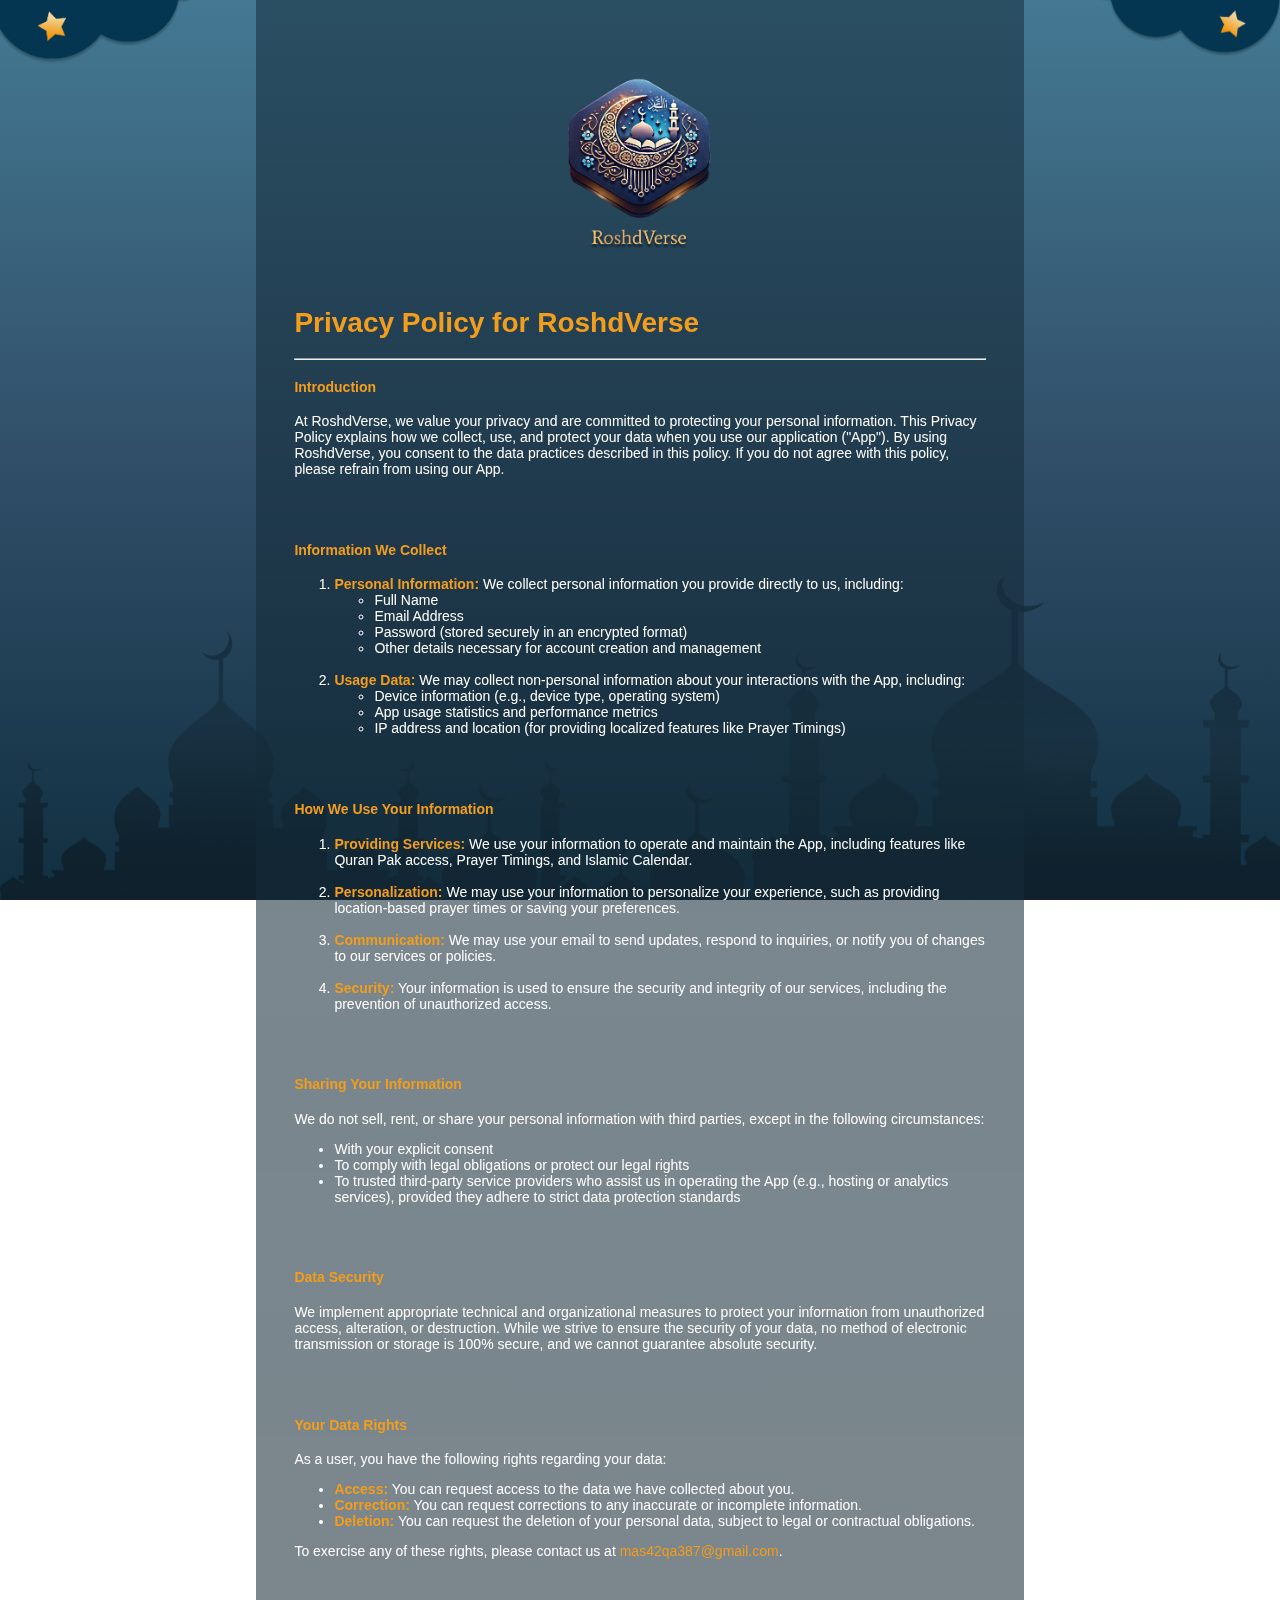
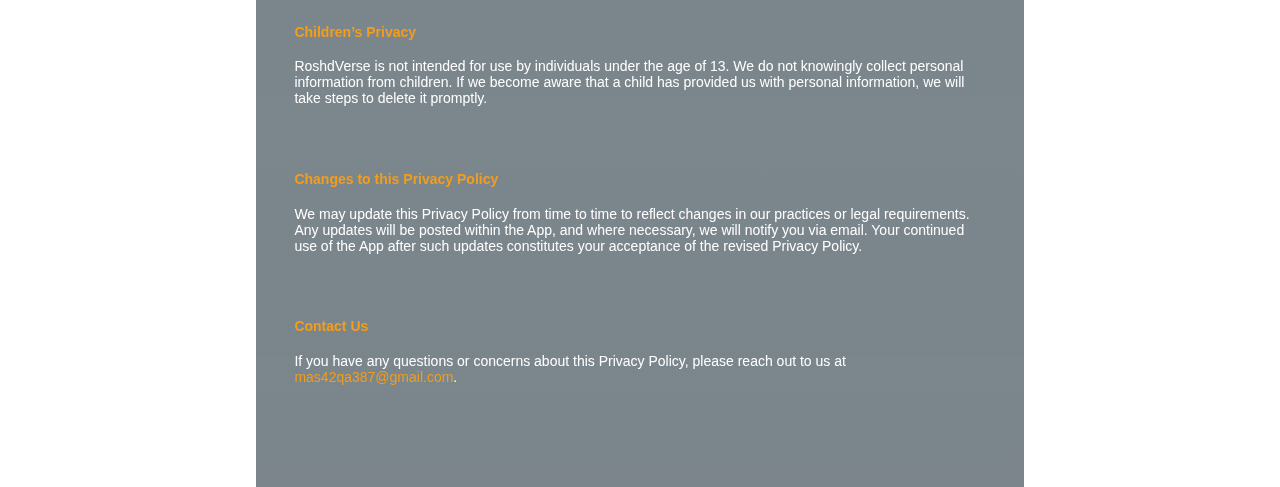
<file: index.html>
<!DOCTYPE html>
<html lang="en">

<head>

  <meta charset="utf-8">
  <meta content="width=device-width, initial-scale=1.0" name="viewport">
  <title>RoshdVerse - Privacy Policy</title>
  <meta name="description" content="Learn about the privacy policy of RoshdVerse, including how we handle your personal data, ensure security, and maintain transparency in our religious application.">
  <meta name="keywords" content="RoshdVerse Privacy Policy, Data Protection, User Privacy, Religious App Privacy, Personal Data Security, RoshdVerse Terms, Privacy Policy Compliance">
  <link href="assets/RoshdVerse.ico" rel="icon">
  <link href="style/style.css" rel="stylesheet">

</head>

<body>

    <div class="overlay"></div>

    <img src="assets/Sky Right.png" alt="Sky Right" class="right-sky">
    <img src="assets/Sky Left.png" alt="Sky Left" class="left-sky">

    <div  class="central-content">

    <div class="app-logo-container">
        <img  src="assets/RoshdVerse Logo.png"  class="app-logo"/> 
    </div>    

  
    <div class="app-content">

        <h1>Privacy Policy for RoshdVerse</h1>
        
        <hr>
        
        <h4>Introduction</h4>
        <p>
          At RoshdVerse, we value your privacy and are committed to protecting your personal information. This Privacy Policy explains how we collect, use, and protect your data when you use our application ("App"). By using RoshdVerse, you consent to the data practices described in this policy. If you do not agree with this policy, please refrain from using our App.
        </p>
        
        <br><br>
      
        <h4>Information We Collect</h4>
        <ol>
          <li><b>Personal Information:</b> 
            <span>We collect personal information you provide directly to us, including:</span>
            <ul>
              <li>Full Name</li>
              <li>Email Address</li>
              <li>Password (stored securely in an encrypted format)</li>
              <li>Other details necessary for account creation and management</li>
            </ul>
          </li>
          <br>
      
          <li><b>Usage Data:</b> 
            <span>We may collect non-personal information about your interactions with the App, including:</span>
            <ul>
              <li>Device information (e.g., device type, operating system)</li>
              <li>App usage statistics and performance metrics</li>
              <li>IP address and location (for providing localized features like Prayer Timings)</li>
            </ul>
          </li>
        </ol>
        
        <br><br>
        
        <h4>How We Use Your Information</h4>
        <ol>
          <li><b>Providing Services:</b> 
            <span>We use your information to operate and maintain the App, including features like Quran Pak access, Prayer Timings, and Islamic Calendar.</span>
          </li>
          <br>
      
          <li><b>Personalization:</b> 
            <span>We may use your information to personalize your experience, such as providing location-based prayer times or saving your preferences.</span>
          </li>
          <br>
      
          <li><b>Communication:</b> 
            <span>We may use your email to send updates, respond to inquiries, or notify you of changes to our services or policies.</span>
          </li>
          <br>
      
          <li><b>Security:</b> 
            <span>Your information is used to ensure the security and integrity of our services, including the prevention of unauthorized access.</span>
          </li>
        </ol>
        
        <br><br>
        
        <h4>Sharing Your Information</h4>
        <p>
          We do not sell, rent, or share your personal information with third parties, except in the following circumstances:
        </p>
        <ul>
          <li>With your explicit consent</li>
          <li>To comply with legal obligations or protect our legal rights</li>
          <li>To trusted third-party service providers who assist us in operating the App (e.g., hosting or analytics services), provided they adhere to strict data protection standards</li>
        </ul>
        
        <br><br>
      
        <h4>Data Security</h4>
        <p>
          We implement appropriate technical and organizational measures to protect your information from unauthorized access, alteration, or destruction. While we strive to ensure the security of your data, no method of electronic transmission or storage is 100% secure, and we cannot guarantee absolute security.
        </p>
        
        <br><br>
      
        <h4>Your Data Rights</h4>
        <p>
          As a user, you have the following rights regarding your data:
        </p>
        <ul>
          <li><b>Access:</b> You can request access to the data we have collected about you.</li>
          <li><b>Correction:</b> You can request corrections to any inaccurate or incomplete information.</li>
          <li><b>Deletion:</b> You can request the deletion of your personal data, subject to legal or contractual obligations.</li>
        </ul>
        <p>
          To exercise any of these rights, please contact us at <a href="mailto:mas42qa387@gmail.com">mas42qa387@gmail.com</a>.
        </p>
        
        <br><br>
      
        <h4>Children’s Privacy</h4>
        <p>
          RoshdVerse is not intended for use by individuals under the age of 13. We do not knowingly collect personal information from children. If we become aware that a child has provided us with personal information, we will take steps to delete it promptly.
        </p>
        
        <br><br>
      
        <h4>Changes to this Privacy Policy</h4>
        <p>
          We may update this Privacy Policy from time to time to reflect changes in our practices or legal requirements. Any updates will be posted within the App, and where necessary, we will notify you via email. Your continued use of the App after such updates constitutes your acceptance of the revised Privacy Policy.
        </p>
        
        <br><br>
      
        <h4>Contact Us</h4>
        <p>
          If you have any questions or concerns about this Privacy Policy, please reach out to us at <a href="mailto:mas42qa387@gmail.com">mas42qa387@gmail.com</a>.
        </p>
        
      </div>
       
    </div>
    
 <img src="assets/Mosques.png" alt="Footer Image" class="footer-image">
</body>

</html>
</file>
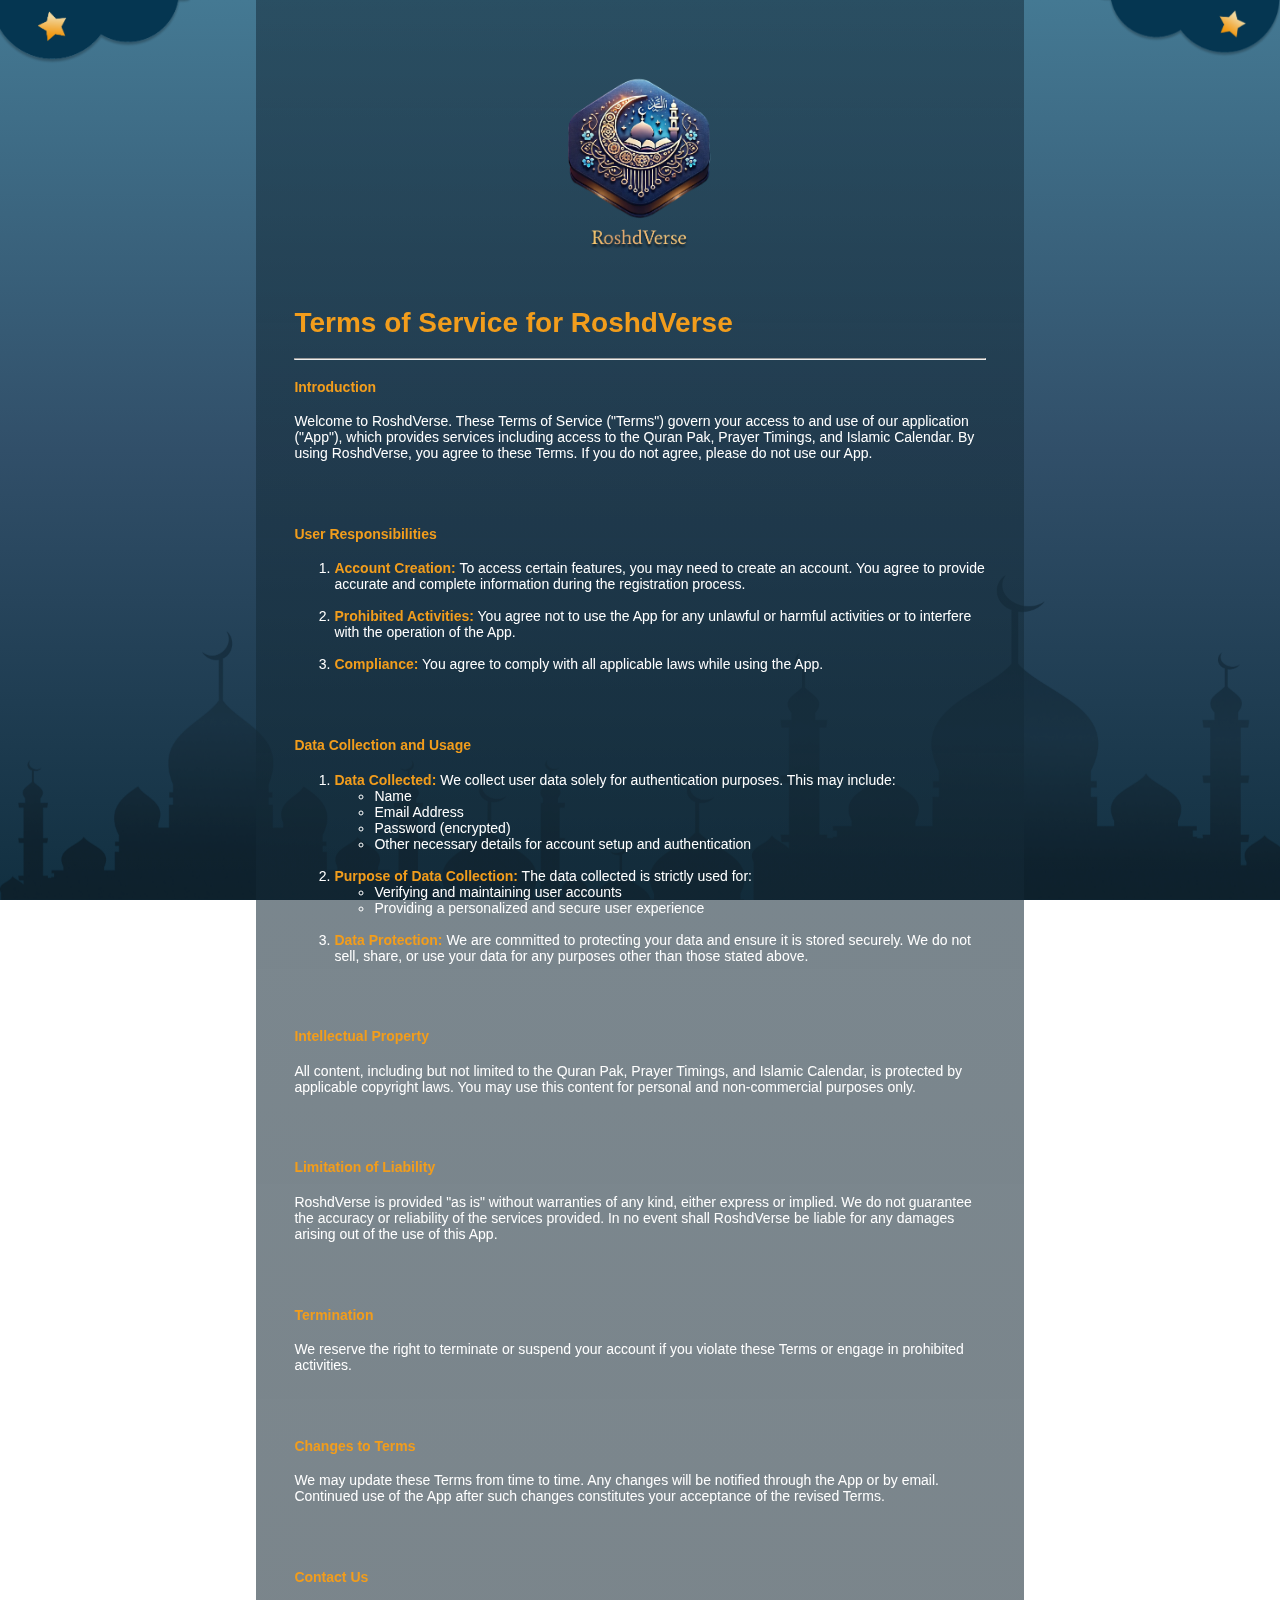
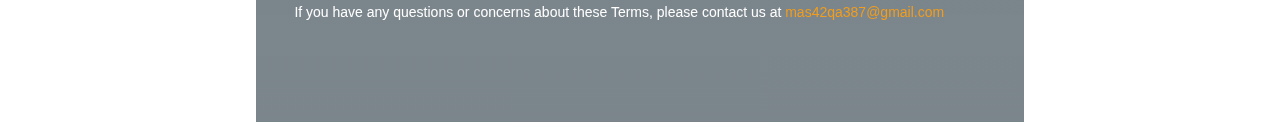
<file: Terms Of Service.html>
<!DOCTYPE html>
<html lang="en">

<head>

  <meta charset="utf-8">
  <meta content="width=device-width, initial-scale=1.0" name="viewport">
  <title>RoshdVerse - Terms Of Service</title>
  <meta name="description" content="Learn about the privacy policy of RoshdVerse, including how we handle your personal data, ensure security, and maintain transparency in our religious application.">
  <meta name="keywords" content="RoshdVerse Privacy Policy, Data Protection, User Privacy, Religious App Privacy, Personal Data Security, RoshdVerse Terms, Privacy Policy Compliance">
  <link href="assets/RoshdVerse.ico" rel="icon">
  <link href="style/style.css" rel="stylesheet">

</head>

<body>

    <div class="overlay"></div>

    <img src="assets/Sky Right.png" alt="Sky Right" class="right-sky">
    <img src="assets/Sky Left.png" alt="Sky Left" class="left-sky">

    <div  class="central-content">

    <div class="app-logo-container">
        <img  src="assets/RoshdVerse Logo.png"  class="app-logo"/> 
    </div>    

  
    <div class="app-content">
  
        <h1>Terms of Service for RoshdVerse</h1>
      
        <hr>
      
        <h4>Introduction</h4>
        <p>Welcome to RoshdVerse. These Terms of Service ("Terms") govern your access to and use of our application ("App"), which provides services including access to the Quran Pak, Prayer Timings, and Islamic Calendar. By using RoshdVerse, you agree to these Terms. If you do not agree, please do not use our App.</p>
      
        <br><br>
      
        <h4>User Responsibilities</h4> 
        <ol>
          <li><b>Account Creation:</b> 
            <span>To access certain features, you may need to create an account. You agree to provide accurate and complete information during the registration process.</span>
          </li>
          <br>
      
          <li><b>Prohibited Activities:</b> 
            <span>You agree not to use the App for any unlawful or harmful activities or to interfere with the operation of the App.</span>
          </li>
          <br>
      
          <li><b>Compliance:</b> 
            <span>You agree to comply with all applicable laws while using the App.</span>
          </li>
        </ol>
      
        <br><br>
      
        <h4>Data Collection and Usage</h4> 
        <ol>
          <li>
            <b>Data Collected:</b>
            <span>We collect user data solely for authentication purposes. This may include:</span>
            <ul>
              <li>Name</li>
              <li>Email Address</li>
              <li>Password (encrypted)</li>
              <li>Other necessary details for account setup and authentication</li>
            </ul>
          </li>
          <br>
      
          <li>
            <b>Purpose of Data Collection:</b>
            <span>The data collected is strictly used for:</span>
            <ul>
              <li>Verifying and maintaining user accounts</li>
              <li>Providing a personalized and secure user experience</li>
            </ul>
          </li>
          <br>
      
          <li><b>Data Protection:</b> 
            <span>We are committed to protecting your data and ensure it is stored securely. We do not sell, share, or use your data for any purposes other than those stated above.</span>
          </li>
        </ol>
      
        <br><br>
      
        <h4>Intellectual Property</h4> 
        <p>All content, including but not limited to the Quran Pak, Prayer Timings, and Islamic Calendar, is protected by applicable copyright laws. You may use this content for personal and non-commercial purposes only.</p>
      
        <br><br>
      
        <h4>Limitation of Liability</h4> 
        <p>RoshdVerse is provided "as is" without warranties of any kind, either express or implied. We do not guarantee the accuracy or reliability of the services provided. In no event shall RoshdVerse be liable for any damages arising out of the use of this App.</p>
      
        <br><br>
      
        <h4>Termination</h4> 
        <p>We reserve the right to terminate or suspend your account if you violate these Terms or engage in prohibited activities.</p>   
      
        <br><br>
      
        <h4>Changes to Terms</h4> 
        <p>We may update these Terms from time to time. Any changes will be notified through the App or by email. Continued use of the App after such changes constitutes your acceptance of the revised Terms.</p>
      
        <br><br>
      
        <h4>Contact Us</h4> 
        <p>If you have any questions or concerns about these Terms, please contact us at <a href="mailto:mas42qa387@gmail.com">mas42qa387@gmail.com</a></p>      
      
      </div>
      

    </div>
    
 <img src="assets/Mosques.png" alt="Footer Image" class="footer-image">
</body>

</html>
</file>
<file: style/style.css>
body{
   margin: 0;
   padding: 0;
   overflow-y: scroll;
}

.overlay{
    background: linear-gradient(to bottom, #447993, #314F69, #112F40);
    height: 100vh;
    width: 100%;
    position: fixed;
}

.footer-image{
    position: fixed;
    width: 100%;
    bottom: 0%;
}

.right-sky{
    position: fixed;
    width: 15%;
    right: 0px;
    z-index: 9999;
}

.left-sky{
    position: fixed;
    width: 15%;
    left: 0px;
    z-index: 9999;
}

.central-content{
    position: absolute;
    top: 0;
    left: 50%;
    width: 60%;
    min-height: 100vh;
    transform: translate(-50%, 0%);
    background: linear-gradient(to bottom, #18303f94, #0f222d8c);
    z-index: 999;
    display: flex;
    flex-direction: column;
    padding-top: 50px;
    padding-bottom: 50px;
}

.app-logo-container{
    display: flex;
    justify-content: center;
} 

.app-content{
    padding: 5%;
    color: white;
    font-family: "Roboto", sans-serif;
    font-size: 14px;
    text-align: left;
}

.app-logo{
  width: 30%;
}

@media (max-width: 768px) {
     
    .right-sky,  .left-sky{
        width: 40%;
    }

    .central-content{
        position: absolute;
        top: 0;
        left: 0;
        width: 100%;
        transform: translate(0%, 0%);
    }

    .app-logo{
        width: 40%;
    }

}

h1, h4, b {
    color:  #f29d1c;
}

a {
    text-decoration: none;
    color:  #f29d1c;
}
</file>
